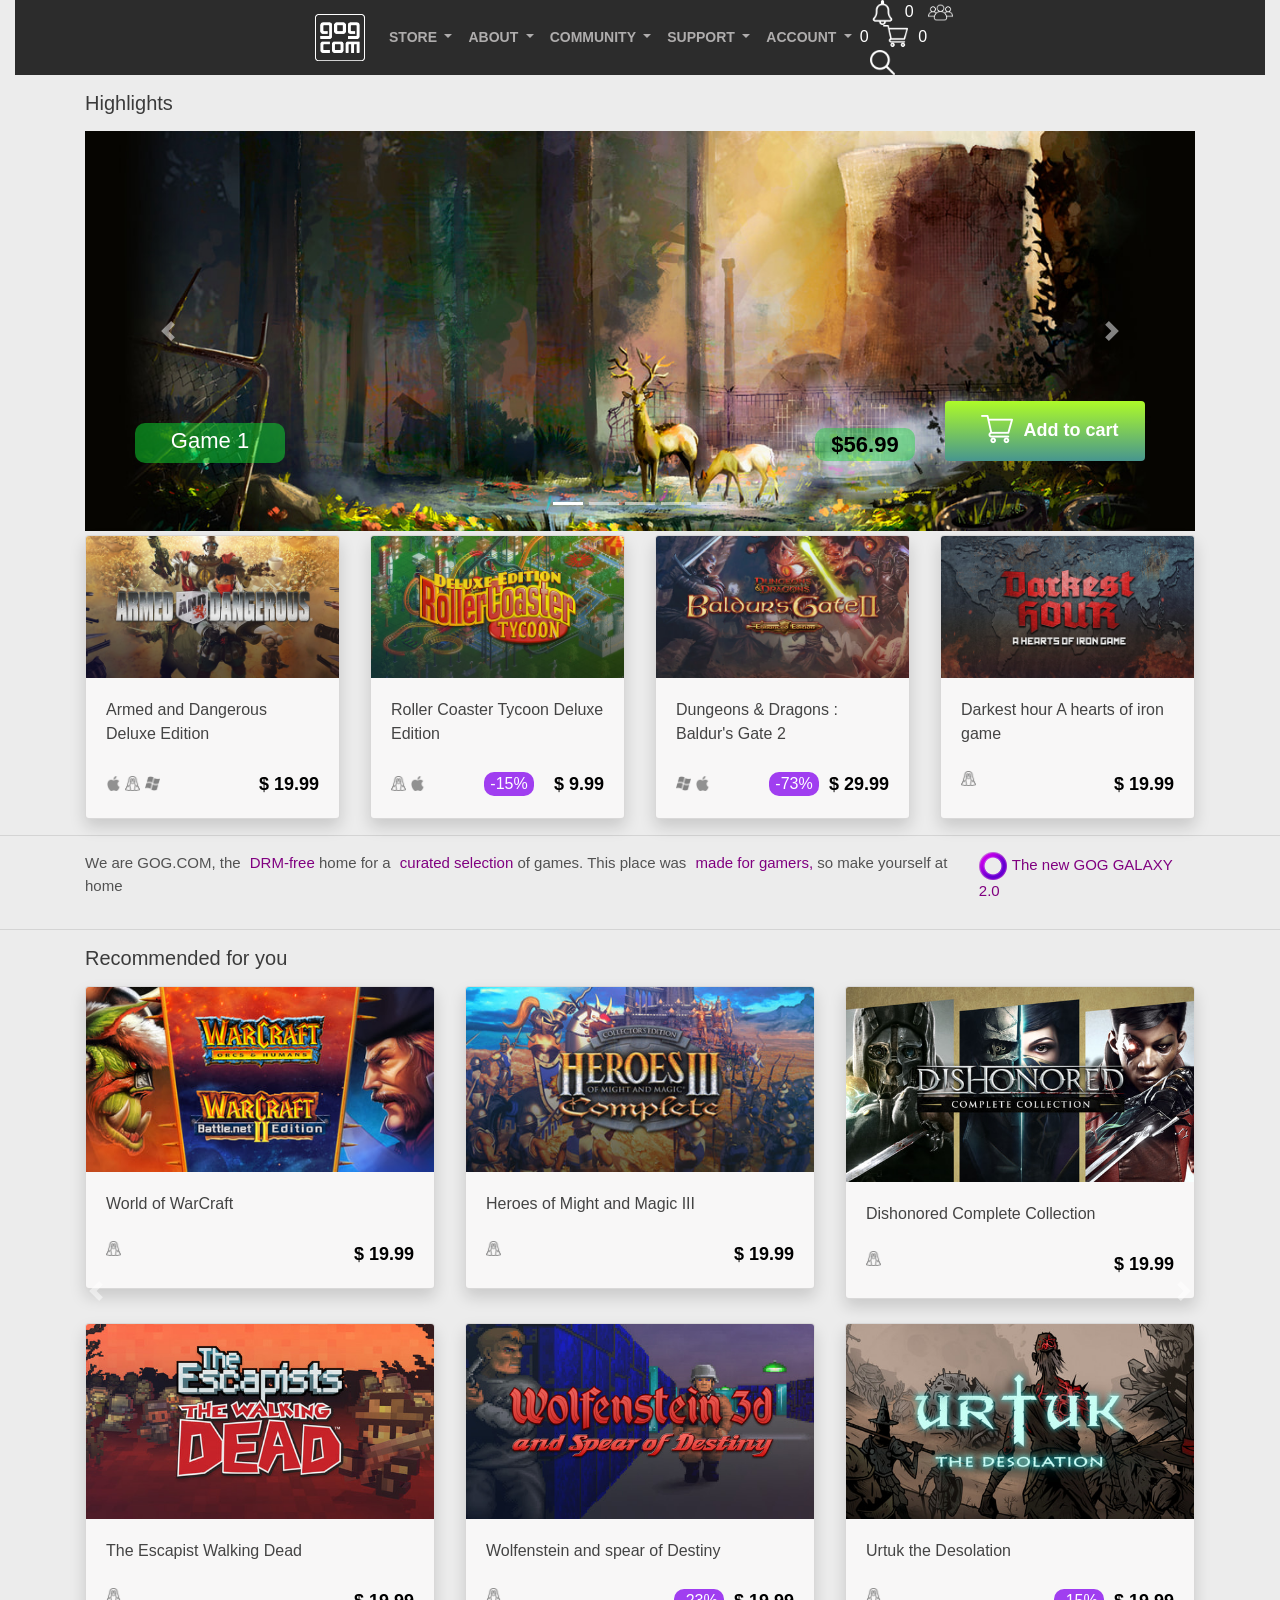
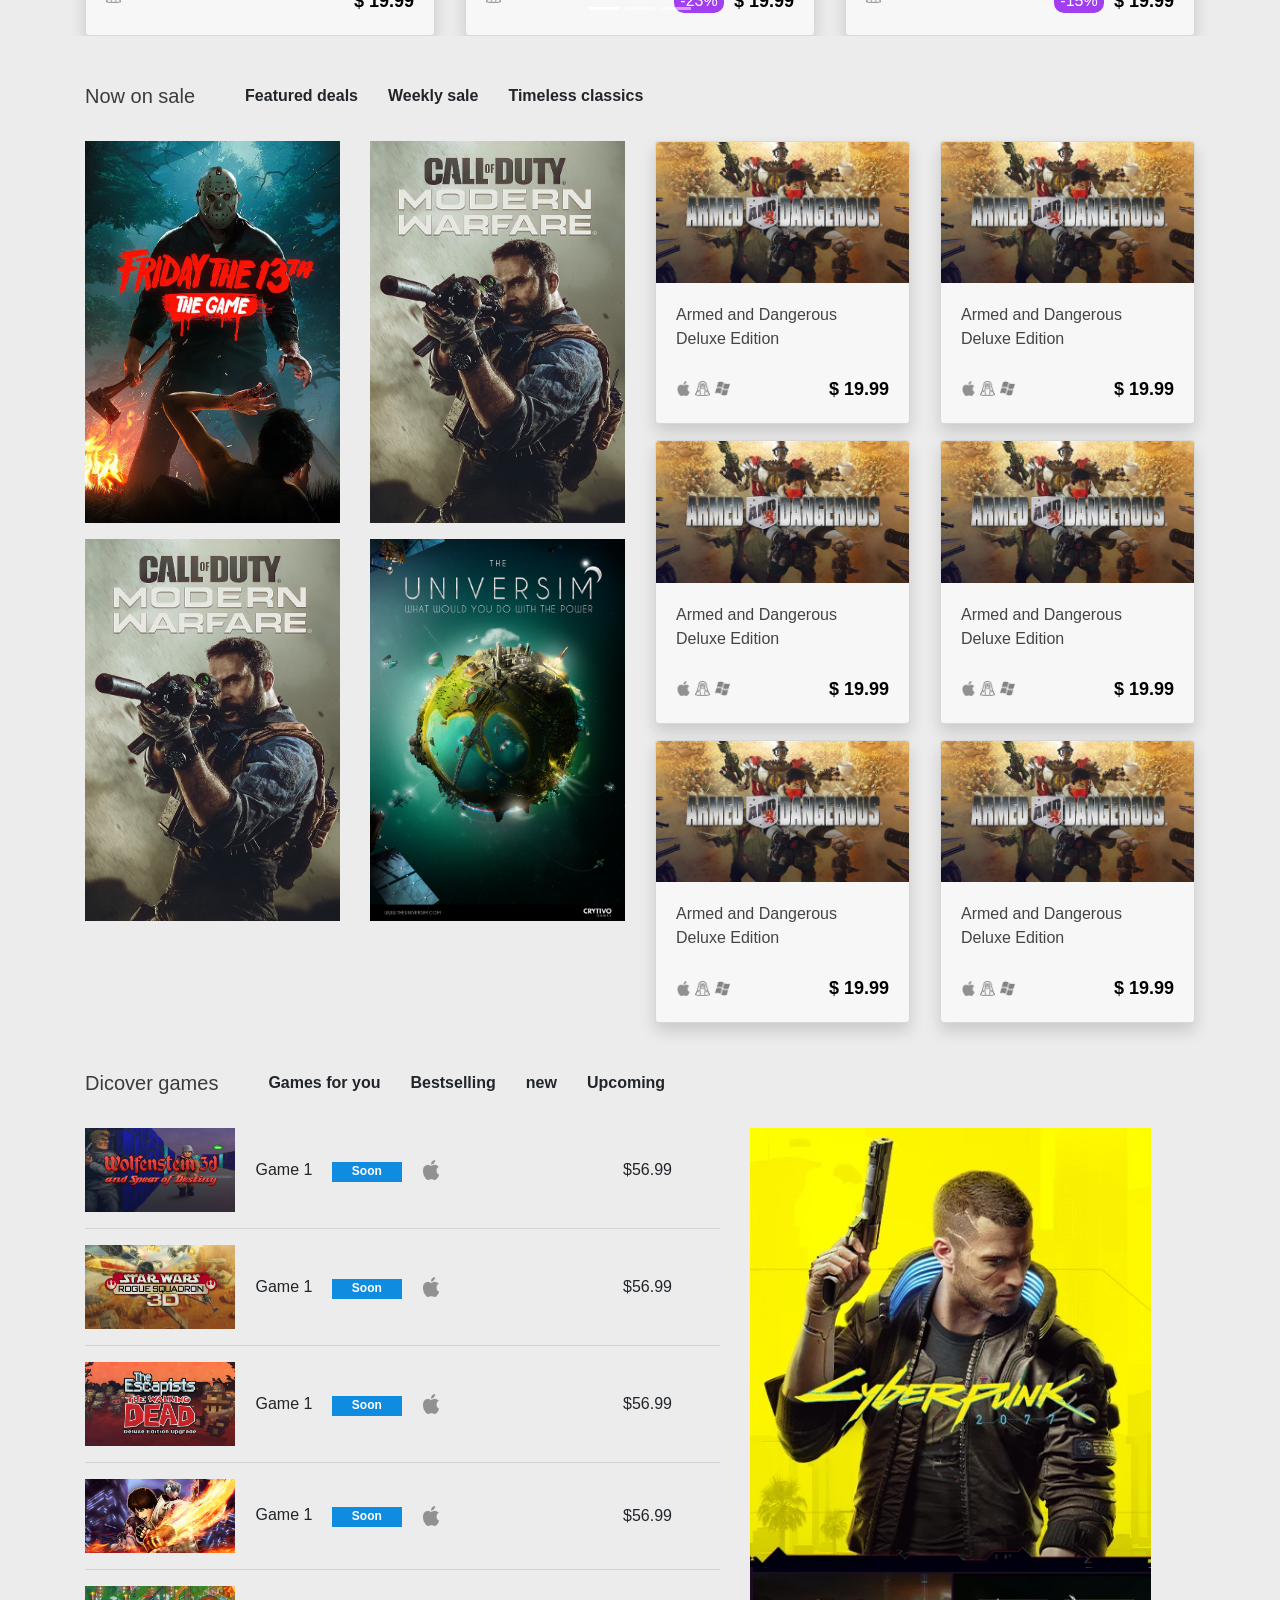
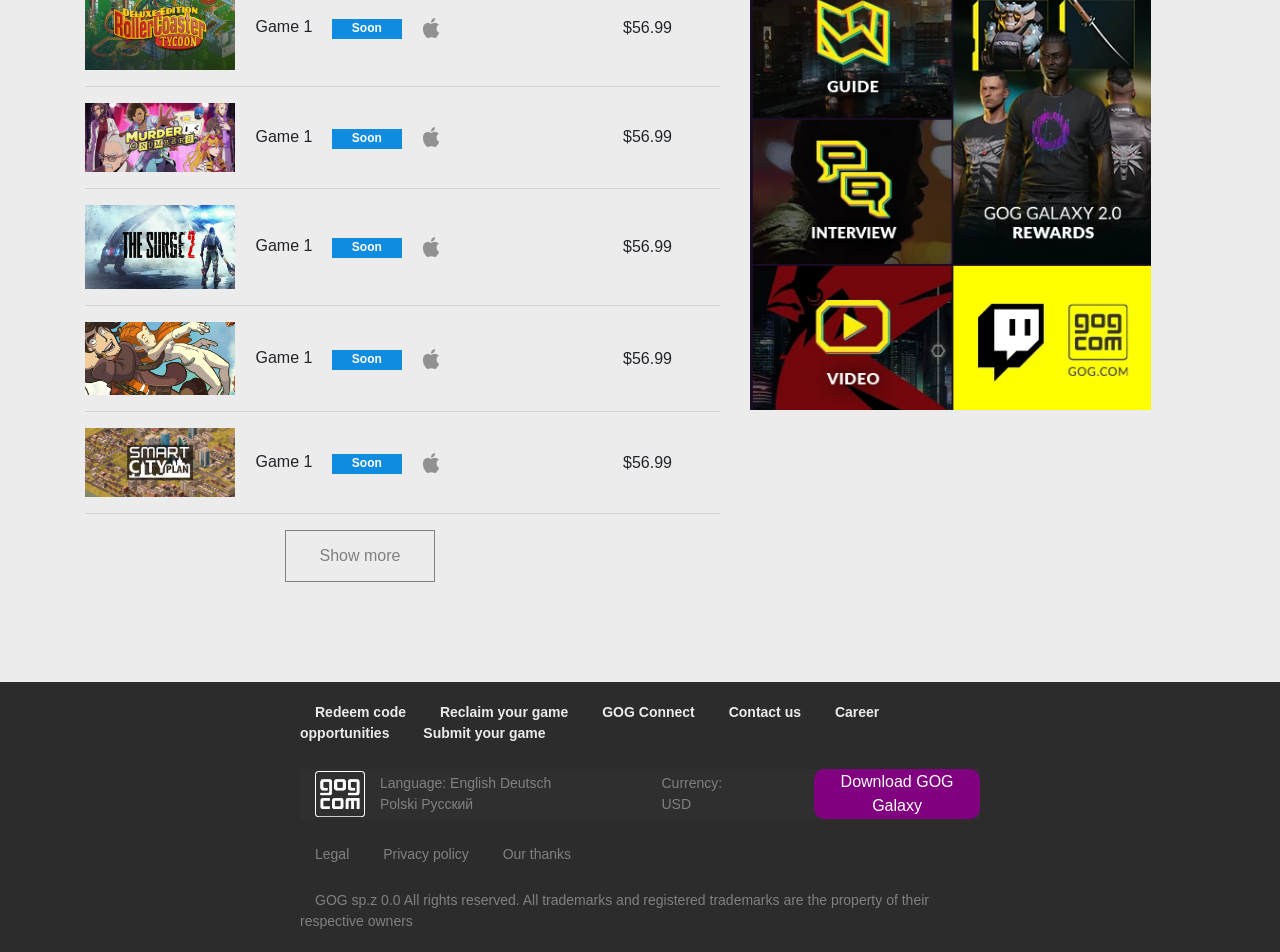
<file: index.html>
<!doctype html>
<html lang="en">
  <head>
    
    <meta charset="utf-8">
    
    <meta name="viewport" content="width=device-width, initial-scale=1, shrink-to-fit=no">
    <link rel="stylesheet" href="https://cdn.jsdelivr.net/npm/bootstrap@4.6.0/dist/css/bootstrap.min.css" integrity="sha384-B0vP5xmATw1+K9KRQjQERJvTumQW0nPEzvF6L/Z6nronJ3oUOFUFpCjEUQouq2+l" crossorigin="anonymous">
    <link rel="stylesheet" href="styles.css">
  </head>
  <body>
      <div class="container-fluid mb-3">
          
    <nav class="navbar navbar-expand-lg">
        <a class="navbar-brand logo" href="#"><img src="./logo.png"></a>
        <button class="navbar-toggler" type="button" data-toggle="collapse" data-target="#navbarSupportedContent" aria-controls="navbarSupportedContent" aria-expanded="false" aria-label="Toggle navigation">
          <span class="navbar-toggler-icon"></span>
        </button>
      
        <div class="collapse navbar-collapse" id="navbarSupportedContent">
          <ul class="navbar-nav mr-auto">
            
            <li class="nav-item dropdown">
              <a class="nav-link dropdown-toggle" href="#" id="navbarDropdown" role="button" data-toggle="dropdown" aria-haspopup="true" aria-expanded="false">
               STORE
              </a>
            </li>
            <li class="nav-item dropdown">
              <a class="nav-link dropdown-toggle" href="#" id="navbarDropdown" role="button" data-toggle="dropdown" aria-haspopup="true" aria-expanded="false">
                ABOUT
              </a>
            </li>
            <li class="nav-item dropdown">
              <a class="nav-link dropdown-toggle" href="#" id="navbarDropdown" role="button" data-toggle="dropdown" aria-haspopup="true" aria-expanded="false">
               COMMUNITY
              </a>
            </li>
            <li class="nav-item dropdown">
              <a class="nav-link dropdown-toggle" href="#" id="navbarDropdown" role="button" data-toggle="dropdown" aria-haspopup="true" aria-expanded="false">
                SUPPORT
              </a>
            </li>
            <li class="nav-item dropdown">
              <a class="nav-link dropdown-toggle" href="#" id="navbarDropdown" role="button" data-toggle="dropdown" aria-haspopup="true" aria-expanded="false">
                ACCOUNT
              </a>
            </li>
          </ul>
          <form class="my-2 my-lg-0">
            <img src="./bell.png"><span>0</span>
            <img src="./group.png"><span>0</span>
            <img src="./shopping-cart.png"><span>0</span>
            <img src="./loupe.png">
          </form>
        </div>
      </nav>
    </div>





<div class="container mb-1 ">
    <h5 class="mb-3">Highlights</h5>
    <div id="carouselExampleIndicators" class="carousel slide " data-ride="carousel">
        <ol class="carousel-indicators ">
          <li data-target="#carouselExampleIndicators" data-slide-to="0" class="active"></li>
          <li data-target="#carouselExampleIndicators" data-slide-to="1"></li>
          <li data-target="#carouselExampleIndicators" data-slide-to="2"></li>
          <li data-target="#carouselExampleIndicators" data-slide-to="3"></li>
          <li data-target="#carouselExampleIndicators" data-slide-to="4"></li>
          
        </ol>
        <div class="carousel-inner ">
          <div class="carousel-item active">
            
            <img src="./img/carousel1.jpg" class="d-block w-100" alt="...">
            <h4 class="title-game">Game 1</h4>
            <span class="slider-price">$56.99</span>
            <button class="btn"><img src="./shopping-cart.png">Add to cart</button>
            
          </div>
          <div class="carousel-item slide-game">
            <img src="./img/carousel2.jpg" class="d-block w-100" alt="...">
            <h4 class="title-game">Game 2</h4>
            <span class="slider-price">$56.99</span>
            <button class="btn"><img src="./shopping-cart.png">Add to cart</button>
          </div>
          <div class="carousel-item slide-game">
            <img src="./img/carousel3.jpg" class="d-block w-100" alt="...">
            <h4 class="title-game">Game 3</h4>
            <span class="slider-price">$56.99</span>
            <button class="btn"><img src="./shopping-cart.png">Add to cart</button>
          </div>
          <div class="carousel-item slide-game">
            <img src="./img/carousel5.jpg" class="d-block w-100" alt="...">
            <h4 class="title-game">Game 4</h4>
            <span class="slider-price">$56.99</span>
            <button class="btn"><img src="./shopping-cart.png">Add to cart</button>
          </div>
          <div class="carousel-item slide-game">
            <img src="./img/carousel6.jpg" class="d-block w-100" alt="...">
            <h4 class="title-game">Game 5</h4>
            <span class="slider-price">$56.99</span>
            <button class="btn"><img src="./shopping-cart.png">Add to cart</button>
          </div>
        </div>
        <a class="carousel-control-prev" href="#carouselExampleIndicators" role="button" data-slide="prev">
          <span class="carousel-control-prev-icon" aria-hidden="true"></span>
          <span class="sr-only">Previous</span>
        </a>
        <a class="carousel-control-next" href="#carouselExampleIndicators" role="button" data-slide="next">
          <span class="carousel-control-next-icon" aria-hidden="true"></span>
          <span class="sr-only">Next</span>
        </a>
      </div>
</div>  




<div class="container">
    <div class="row">
        
      <div class="col-lg-3 col-md-6">
        <div class="card shadow">
            <img src="./img/tile (10).jpg" class="card-img-top" alt="...">
            
            <div class="card-body">
              <p class="card-text">Armed and Dangerous Deluxe Edition</p>
              <div class="offer">
                <div>
                <img src="./mac-os-logo.png">
                <img src="./linux.png">
                <img src="./windows-logo.png">
            </div>
              <span class="price-tag01">$ 19.99</span>
            </div>
            </div>
          </div>
      </div>
  
      <div class="col-lg-3 col-md-6">
        <div class="card shadow">
            <img src="./img/tile (2).jpg" class="card-img-top img-fluid">
            <div class="card-body ">
                
              <p class="card-text">Roller Coaster Tycoon Deluxe Edition</p>
              <div class="offer">
                  <div>
                <img src="./linux.png">
                <img src="./mac-os-logo.png">
            </div>
              <span class="price-tag01">$ 9.99</span>
              <span class="discount">-15%</span>
            </div>
            </div>
          </div>
      </div>
  
      <div class="col-lg-3 col-md-6">
        <div class="card shadow">
            <img src="./img/tile (9).jpg" class="card-img-top" alt="...">
            <div class="card-body">
              <p class="card-text">Dungeons & Dragons : Baldur's Gate 2</p>
              <div class="offer">
                  <div>
                  <img src="./windows-logo.png" alt="">
                  <img src="./mac-os-logo.png">
                </div>
              <span class="price-tag01">$ 29.99</span>
              <span class="discount">-73%</span>
            </div>
            </div>
          </div>
      </div>
  
      <div class="col-lg-3 col-md-6">
        <div class="card shadow">
            <img src="./img/tile (15).jpg" class="card-img-top" alt="...">
            <div class="card-body">
              <p class="card-text">Darkest hour A hearts of iron game </p>
              <div class="offer">
            <img src="./linux.png">
              <span class="price-tag01">$ 19.99</span>
            </div>
            
            </div>
          </div>
      </div>
  
    </div>
  </div>

  <hr>
  <div class="container">
  <div class="divide">
  <p>We are GOG.COM, the <span class="purple">DRM-free</span> home for a <span class="purple">curated selection</span> of games. This place was <span class="purple">made for gamers,</span> so make yourself at home</p>
  <div><img src="./galaxy gog.png"><span class="purple">The new GOG GALAXY 2.0</span></div>
</div>
</div>
  <hr>

    



  <div id="carouselExampleIndicators" class="carousel slide" data-ride="carousel">
    <ol class="carousel-indicators">
      <li data-target="#carouselExampleIndicators" data-slide-to="0" class="active"></li>
      <li data-target="#carouselExampleIndicators" data-slide-to="1"></li>
      <li data-target="#carouselExampleIndicators" data-slide-to="2"></li>
    </ol>
    <div class="carousel-inner">
      <div class="carousel-item active">
        <div class="container">
            <h5 class="mb-3">Recommended for you</h5>
          <div class="row mb-4">
      
            <div class="col-lg-4 col-md-12">
              <div class="card shadow">
                  <img src="./img/tile (35).jpg" class="img-fluid card-img-top" alt="...">
                  <div class="card-body">
                    <p class="card-text">World of WarCraft </p>
                    <div class="offer">
                  <img src="./linux.png">
                    <span class="price-tag01">$ 19.99</span>
                  </div>
                  
                  </div>
                </div>
            </div>
        
      
      
            <div class="col-lg-4 col-md-6">
                  <div class="card shadow">
                  <img src="./img/tile (28).jpg" class="img-fluid card-img-top" alt="...">
                  <div class="card-body">
                    <p class="card-text">Heroes of Might and Magic III </p>
                    <div class="offer">
                  <img src="./linux.png">
                    <span class="price-tag01">$ 19.99</span>
                  </div>
                  
                  </div>
                </div>
            </div>
      
      
        
            <div class="col-lg-4 col-md-6">
              <div class="card shadow">
                  <img src="./img/tile (20).jpg" class="img-fluid card-img-top" alt="...">
                  <div class="card-body">
                    <p class="card-text">Dishonored Complete Collection </p>
                    <div class="offer">
                  <img src="./linux.png">
                    <span class="price-tag01">$ 19.99</span>
                  </div>
                  
                  </div>
                </div>
      
            </div>
          </div>
        </div>
      
        <div class="container">
          <div class="row">
      
      
            <div class="col-lg-4 col-md-12">
              <div class="card shadow">
                  <img src="./img/tile (21).jpg" class="img-fluid card-img-top" alt="...">
                  <div class="card-body">
                    <p class="card-text">The Escapist Walking Dead </p>
                    <div class="offer">
                  <img src="./linux.png">
                    <span class="price-tag01">$ 19.99</span>
                  </div>
                  
                  </div>
                </div>
            </div>
        
      
      
            <div class="col-lg-4 col-md-6">
                  <div class="card shadow">
                  <img src="./img/tile (30).jpg" class="img-fluid card-img-top" alt="...">
                  <div class="card-body">
                    <p class="card-text">Wolfenstein and spear of Destiny </p>
                    <div class="offer">
                  <img src="./linux.png">
                    <span class="price-tag01">$ 19.99</span>
                    <span class="discount">-23%</span>
                  </div>
                  
                  </div>
                </div>
            </div>
      
      
        
            <div class="col-lg-4 col-md-6">
              <div class="card shadow">
                  <img src="./img/tile (25).jpg" class="img-fluid card-img-top" alt="...">
                  <div class="card-body">
                    <p class="card-text">Urtuk the Desolation </p>
                    <div class="offer">
                  <img src="./linux.png">
                    <span class="price-tag01">$ 19.99</span>
                    <span class="discount">-15%</span>
                  </div>
                  
                  </div>
                </div>
      
            </div>
          </div>
        </div>
      </div>
      <div class="carousel-item">
        <div class="container">
            <h5 class="mb-3">Recommended for you</h5>
          <div class="row mb-4">
      
            <div class="col-lg-4 col-md-12">
              <div class="card shadow">
                  <img src="./img/tile (19).jpg" class="img-fluid card-img-top" alt="...">
                  <div class="card-body">
                    <p class="card-text">World of WarCraft </p>
                    <div class="offer">
                  <img src="./linux.png">
                    <span class="price-tag01">$ 19.99</span>
                    
                  </div>
                  
                  </div>
                </div>
            </div>
        
      
      
            <div class="col-lg-4 col-md-6">
                  <div class="card shadow">
                  <img src="./img/tile (17).jpg" class="img-fluid card-img-top" alt="...">
                  <div class="card-body">
                    <p class="card-text">Heroes of Might and Magic III </p>
                    <div class="offer">
                  <img src="./linux.png">
                    <span class="price-tag01">$ 19.99</span>
                  </div>
                  
                  </div>
                </div>
            </div>
      
      
        
            <div class="col-lg-4 col-md-6">
              <div class="card shadow">
                  <img src="./img/tile (16).jpg" class="img-fluid card-img-top" alt="...">
                  <div class="card-body">
                    <p class="card-text">Dishonored Complete Collection </p>
                    <div class="offer">
                  <img src="./linux.png">
                    <span class="price-tag01">$ 19.99</span>
                  </div>
                  
                  </div>
                </div>
      
            </div>
          </div>
        </div>
      
        <div class="container">
          <div class="row">
      
      
            <div class="col-lg-4 col-md-12">
              <div class="card shadow">
                  <img src="./img/tile (15).jpg" class="img-fluid card-img-top" alt="...">
                  <div class="card-body">
                    <p class="card-text">The Escapist Walking Dead </p>
                    <div class="offer">
                  <img src="./linux.png">
                    <span class="price-tag01">$ 19.99</span>
                  </div>
                  
                  </div>
                </div>
            </div>
        
      
      
            <div class="col-lg-4 col-md-6">
                  <div class="card shadow">
                  <img src="./img/tile (13).jpg" class="img-fluid card-img-top" alt="...">
                  <div class="card-body">
                    <p class="card-text">Wolfenstein and spear of Destiny </p>
                    <div class="offer">
                  <img src="./linux.png">
                    <span class="price-tag01">$ 19.99</span>
                    <span class="discount">-15%</span>
                  </div>
                  
                  </div>
                </div>
            </div>
      
            <div class="col-lg-4 col-md-6">
              <div class="card shadow">
                  <img src="./img/tile (12).jpg" class="img-fluid card-img-top" alt="...">
                  <div class="card-body">
                    <p class="card-text">Urtuk the Desolation </p>
                    <div class="offer">
                  <img src="./linux.png">
                    <span class="price-tag01">$ 19.99</span>
                    
                  </div>
                  
                  </div>
                </div>
      
            </div>
          </div>
        </div>
      </div>
      <div class="carousel-item">
        <div class="container">
            <h5 class="mb-3">Recommended for you</h5>
          <div class="row mb-4">
      
            <div class="col-lg-4 col-md-12">
              <div class="card shadow">
                  <img src="./img/tile (11).jpg" class="img-fluid card-img-top" alt="...">
                  <div class="card-body">
                    <p class="card-text">World of WarCraft </p>
                    <div class="offer">
                  <img src="./linux.png">
                    <span class="price-tag01">$ 19.99</span>
                  </div>
                  
                  </div>
                </div>
            </div>
        
      
      
            <div class="col-lg-4 col-md-6">
                  <div class="card shadow">
                  <img src="./img/tile (10).jpg" class="img-fluid card-img-top" alt="...">
                  <div class="card-body">
                    <p class="card-text">Heroes of Might and Magic III </p>
                    <div class="offer">
                  <img src="./linux.png">
                    <span class="price-tag01">$ 19.99</span>
                    <span class="discount">-15%</span>
                  </div>
                  
                  </div>
                </div>
            </div>
      
      
        
            <div class="col-lg-4 col-md-6">
              <div class="card shadow">
                  <img src="./img/tile (9).jpg" class="img-fluid card-img-top" alt="...">
                  <div class="card-body">
                    <p class="card-text">Dishonored Complete Collection </p>
                    <div class="offer">
                  <img src="./linux.png">
                    <span class="price-tag01">$ 19.99</span>
                  </div>
                  
                  </div>
                </div>
      
            </div>
          </div>
        </div>
      
        <div class="container">
          <div class="row">
      
      
            <div class="col-lg-4 col-md-12">
              <div class="card shadow">
                  <img src="./img/tile (8).jpg" class="img-fluid card-img-top" alt="...">
                  <div class="card-body">
                    <p class="card-text">The Escapist Walking Dead </p>
                    <div class="offer">
                  <img src="./linux.png">
                    <span class="price-tag01">$ 19.99</span>
                  </div>
                  
                  </div>
                </div>
            </div>
        
      
      
            <div class="col-lg-4 col-md-6">
                  <div class="card shadow">
                  <img src="./img/tile (7).jpg" class="img-fluid card-img-top" alt="...">
                  <div class="card-body">
                    <p class="card-text">Wolfenstein and spear of Destiny </p>
                    <div class="offer">
                  <img src="./linux.png">
                    <span class="price-tag01">$ 19.99</span>
                    <span class="discount">-15%</span>
                  </div>
                  
                  </div>
                </div>
            </div>
      
            <div class="col-lg-4 col-md-6">
              <div class="card shadow">
                  <img src="./img/tile (6).jpg" class="img-fluid card-img-top" alt="...">
                  <div class="card-body">
                    <p class="card-text">Urtuk the Desolation </p>
                    <div class="offer">
                  <img src="./linux.png">
                    <span class="price-tag01">$ 19.99</span>
                    <span class="discount">-25%</span>
                  </div>
                  
                  </div>
                </div>
      
            </div>
          </div>
        </div>
      </div>
    </div>
    <a class="carousel-control-prev" href="#carouselExampleIndicators" role="button" data-slide="prev">
      <span class="carousel-control-prev-icon" aria-hidden="true"></span>
      <span class="sr-only">Previous</span>
    </a>
    <a class="carousel-control-next" href="#carouselExampleIndicators" role="button" data-slide="next">
      <span class="carousel-control-next-icon" aria-hidden="true"></span>
      <span class="sr-only">Next</span>
    </a>
  </div>








  <div class="container my-5">
      <div class="sale-section">
        <h5>Now on sale</h5>
        <span>Featured deals</span>
        <span>Weekly sale</span>
        <span>Timeless classics</span>



      </div>
	<div class="row mb-3">
		<div class="col-md-6">
			<div class="row">

				<div class="col-md-6 big-deal mb-3">
                    <img src="./img/myimages1.jpg" class="friday">
				</div>

				<div class="col-md-6 big-deal">
                    <img src="./img/myimages2.jpg" class="cod">
				</div>
				<div class="col-md-6 big-deal">
                    <img src="./img/myimages2.jpg" class="friday">
				</div>

				<div class="col-md-6 big-deal">
                    <img src="./img/myimages3.png" class="cod">
				</div>

			</div>
		</div>
		<div class="col-md-6">
			<div class="row">
				<div class="col-md-6">

                    <div class="card shadow">
                        <img src="./img/tile (10).jpg" class="card-img-top" alt="...">
                        
                        <div class="card-body">
                          <p class="card-text">Armed and Dangerous Deluxe Edition</p>
                          <div class="offer">
                            <div>
                            <img src="./mac-os-logo.png">
                            <img src="./linux.png">
                            <img src="./windows-logo.png">
                        </div>
                          <span class="price-tag01">$ 19.99</span>
                        </div>
                        </div>
                      </div>
                   
				</div>

				<div class="col-md-6 mb-3">
                    
                    <div class="card shadow">
                        <img src="./img/tile (10).jpg" class="card-img-top" alt="...">
                        
                        <div class="card-body">
                          <p class="card-text">Armed and Dangerous Deluxe Edition</p>
                          <div class="offer">
                            <div>
                            <img src="./mac-os-logo.png">
                            <img src="./linux.png">
                            <img src="./windows-logo.png">
                        </div>
                          <span class="price-tag01">$ 19.99</span>
                        </div>
                        </div>
                      </div>
                    
				</div>
				<div class="col-md-6 mb-3">
                    
                    <div class="card shadow">
                        <img src="./img/tile (10).jpg" class="card-img-top" alt="...">
                        
                        <div class="card-body">
                          <p class="card-text">Armed and Dangerous Deluxe Edition</p>
                          <div class="offer">
                            <div>
                            <img src="./mac-os-logo.png">
                            <img src="./linux.png">
                            <img src="./windows-logo.png">
                        </div>
                          <span class="price-tag01">$ 19.99</span>
                        </div>
                        </div>
                      </div>
                    
				</div>
				<div class="col md-6">
                    
                    <div class="card shadow">
                        <img src="./img/tile (10).jpg" class="card-img-top" alt="...">
                        
                        <div class="card-body">
                          <p class="card-text">Armed and Dangerous Deluxe Edition</p>
                          <div class="offer">
                            <div>
                            <img src="./mac-os-logo.png">
                            <img src="./linux.png">
                            <img src="./windows-logo.png">
                        </div>
                          <span class="price-tag01">$ 19.99</span>
                        </div>
                        </div>
                      </div>
                    
				</div>
				<div class="col-md-6">
                    
                    <div class="card shadow">
                        <img src="./img/tile (10).jpg" class="card-img-top" alt="...">
                        
                        <div class="card-body">
                          <p class="card-text">Armed and Dangerous Deluxe Edition</p>
                          <div class="offer">
                            <div>
                            <img src="./mac-os-logo.png">
                            <img src="./linux.png">
                            <img src="./windows-logo.png">
                        </div>
                          <span class="price-tag01">$ 19.99</span>
                        </div>
                        </div>
                      </div>
                    
				</div>
				<div class="col-md-6">
                    
                    <div class="card shadow">
                        <img src="./img/tile (10).jpg" class="card-img-top" alt="...">
                        
                        <div class="card-body">
                          <p class="card-text">Armed and Dangerous Deluxe Edition</p>
                          <div class="offer">
                            <div>
                            <img src="./mac-os-logo.png">
                            <img src="./linux.png">
                            <img src="./windows-logo.png">
                        </div>
                          <span class="price-tag01">$ 19.99</span>
                        </div>
                        </div>
                      </div>
                    
				</div>
			</div>

			
		</div>
	</div>
</div>







<div class="container">
    <div class="sale-section">
        <h5>Dicover games</h5>
        <span>Games for you</span>
        <span>Bestselling</span>
        <span>new</span>
        <span>Upcoming</span>
      </div>
    <div class="row">
        <div class="col-md-7">
        <div class="table-of-games">
            <div>
                <img src="./img/tile (30).jpg">
                <span class="pl-3">Game 1</span>
                <span class="badge">Soon</span>
                <span><img src="./mac-os-logo.png" alt=""></span>
            </div>
            <div class="price pr-5">
                <span>$56.99</span>
            </div>
        </div>
        <hr>
        <div class="table-of-games">
            <div>
                <img src="./img/tile (16).jpg">
                <span class="pl-3">Game 1</span>
                <span class="badge">Soon</span>
                <span><img src="./mac-os-logo.png" alt=""></span>
            </div>
            <div class="price pr-5">
                <span>$56.99</span>
            </div>
        </div>
        <hr>
        <div class="table-of-games">
            <div>
                <img src="./img/tile (18).jpg">
                <span class="pl-3">Game 1</span>
                <span class="badge">Soon</span>
                <span><img src="./mac-os-logo.png" alt=""></span>
            </div>
            <div class="price pr-5">
                <span>$56.99</span>
            </div>
        </div>
        <hr>
        <div class="table-of-games">
            <div>
                <img src="./img/tile (7).jpg">
                <span class="pl-3">Game 1</span>
                <span class="badge">Soon</span>
                <span><img src="./mac-os-logo.png" alt=""></span>
            </div>
            <div class="price pr-5">
                <span>$56.99</span>
            </div>
        </div>
        <hr>
        <div class="table-of-games">
            <div>
                <img src="./img/tile (2).jpg">
                <span class="pl-3">Game 1</span>
                <span class="badge">Soon</span>
                <span><img src="./mac-os-logo.png" alt=""></span>
            </div>
            <div class="price pr-5">
                <span>$56.99</span>
            </div>
        </div>
        <hr>
        <div class="table-of-games">
            <div>
                <img src="./img/tile (32).jpg">
                <span class="pl-3">Game 1</span>
                <span class="badge">Soon</span>
                <span><img src="./mac-os-logo.png" alt=""></span>
            </div>
            <div class="price pr-5">
                <span>$56.99</span>
            </div>
        </div>
        <hr>
        <div class="table-of-games">
            <div>
                <img src="./img/tile (23).jpg">
                <span class="pl-3">Game 1</span>
                <span class="badge">Soon</span>
                <span><img src="./mac-os-logo.png" alt=""></span>
            </div>
            <div class="price pr-5">
                <span>$56.99</span>
            </div>
        </div>
        <hr>
        <div class="table-of-games">
            <div>
                <img src="./img/tile (14).jpg">
                <span class="pl-3">Game 1</span>
                <span class="badge">Soon</span>
                <span><img src="./mac-os-logo.png" alt=""></span>
            </div>
            <div class="price pr-5">
                <span>$56.99</span>
            </div>
        </div>
        <hr>
        <div class="table-of-games">
            <div>
                <img src="./img/tile (4).jpg">
                <span class="pl-3">Game 1</span>
                <span class="badge">Soon</span>
                <span><img src="./mac-os-logo.png" alt=""></span>
            </div>
            <div class="price pr-5">
                <span>$56.99</span>
            </div>
        </div>
        <hr>
        <button class="showMore">Show more</button>
        </div>
        <div class="col-md-5 from-gog">
            <img src="./img/cyberpunk.webp">
            <img src="./img/rewards.png">
        </div>
    </div>







</div>

<div class="container-fluid footer">
    <div class="row">

        <div class="col-md-12">
            <div class="line1">
            <span>Redeem code</span>
            <span>Reclaim your game</span>
            <span>GOG Connect</span>
            <span>Contact us</span>
            <span>Career opportunities</span>
            <span>Submit your game</span>
            </div>
            
            <div class="line2">
                <div><img src="./logo.png"></div>
                <span>Language: English Deutsch Polski Русский</span>
                <span class="currency">Currency: USD</span>
                <button class="gogbtn">Download GOG Galaxy</button>
            </div>

            <div class="line3">
                <span>Legal</span>
                <span>Privacy policy</span>
                <span>Our thanks</span>
            </div>

            <span class="last-element">GOG sp.z 0.0 All rights reserved. All trademarks and registered trademarks are the property of their respective owners </span>
        </div>

    </div>

</div>



































































    <script src="https://code.jquery.com/jquery-3.5.1.slim.min.js" integrity="sha384-DfXdz2htPH0lsSSs5nCTpuj/zy4C+OGpamoFVy38MVBnE+IbbVYUew+OrCXaRkfj" crossorigin="anonymous"></script>
    <script src="https://cdn.jsdelivr.net/npm/bootstrap@4.6.0/dist/js/bootstrap.bundle.min.js" integrity="sha384-Piv4xVNRyMGpqkS2by6br4gNJ7DXjqk09RmUpJ8jgGtD7zP9yug3goQfGII0yAns" crossorigin="anonymous"></script>

  </body>
</html>
</file>
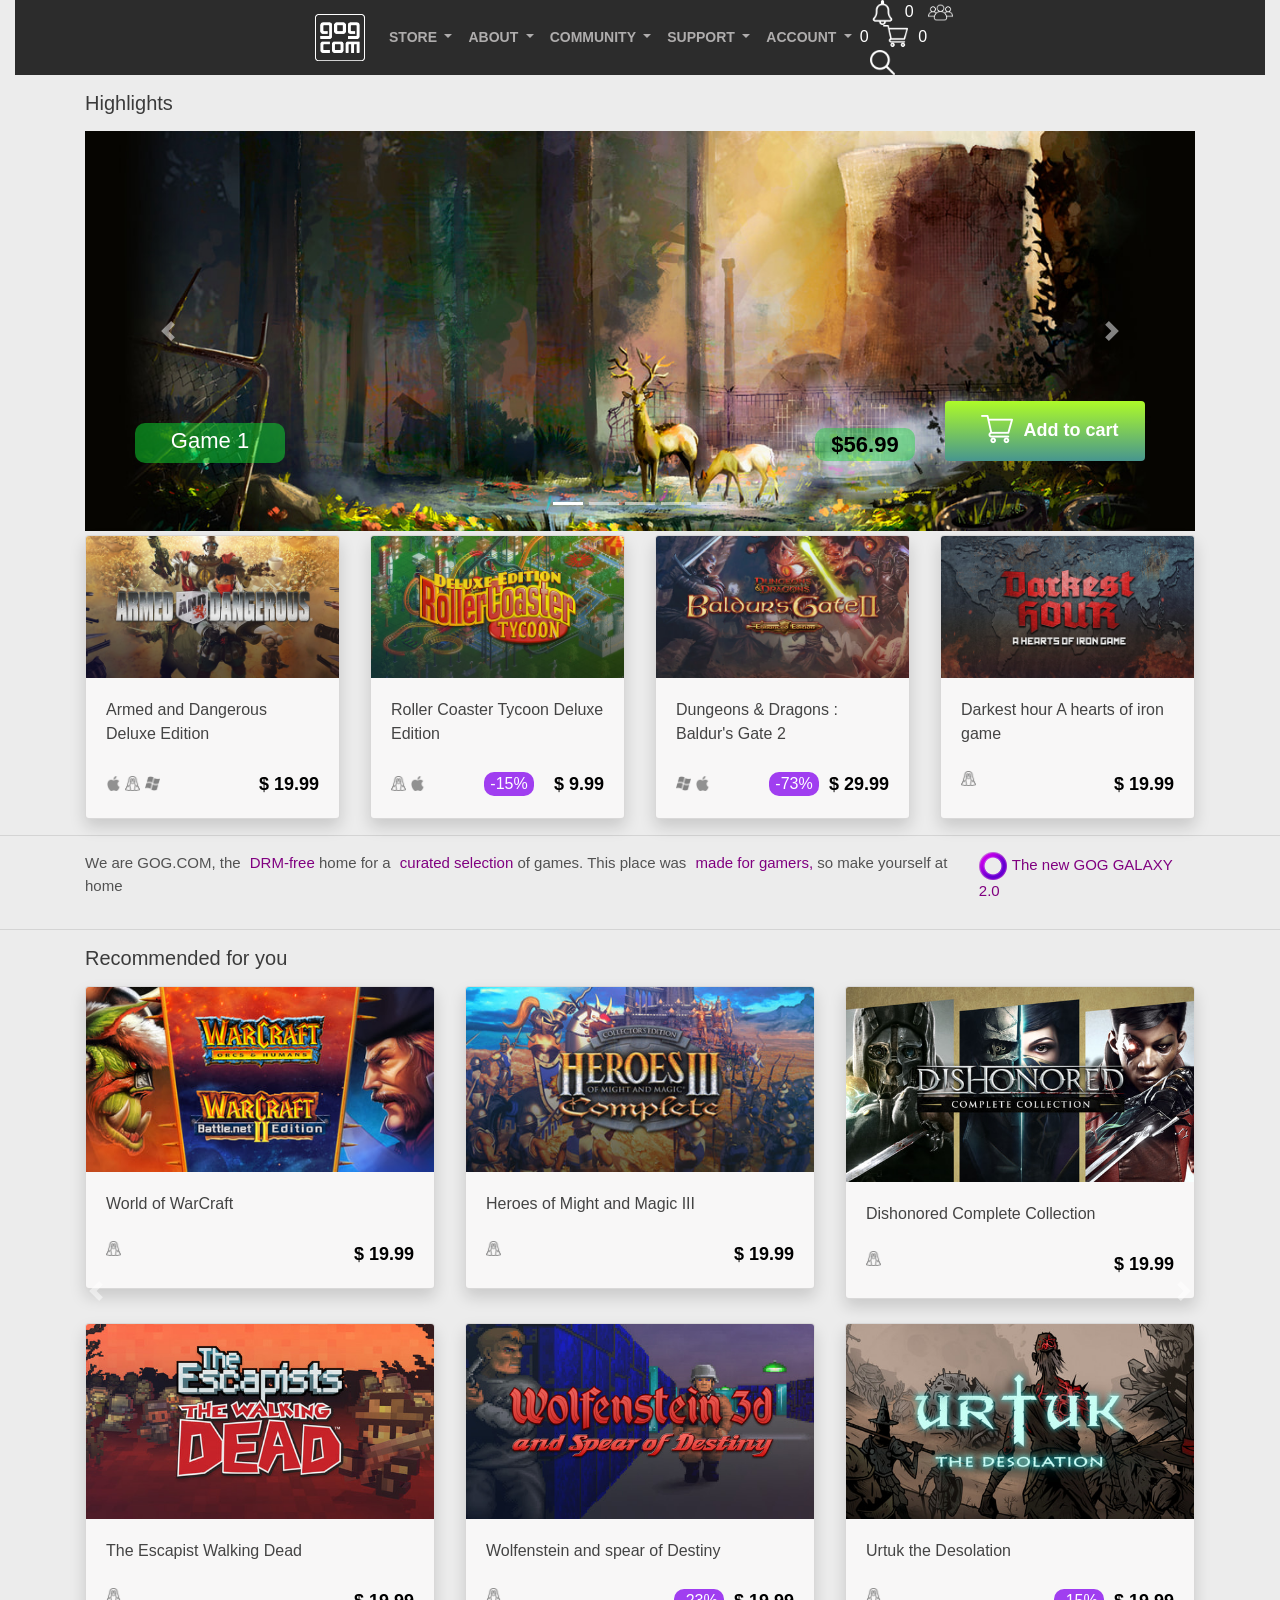
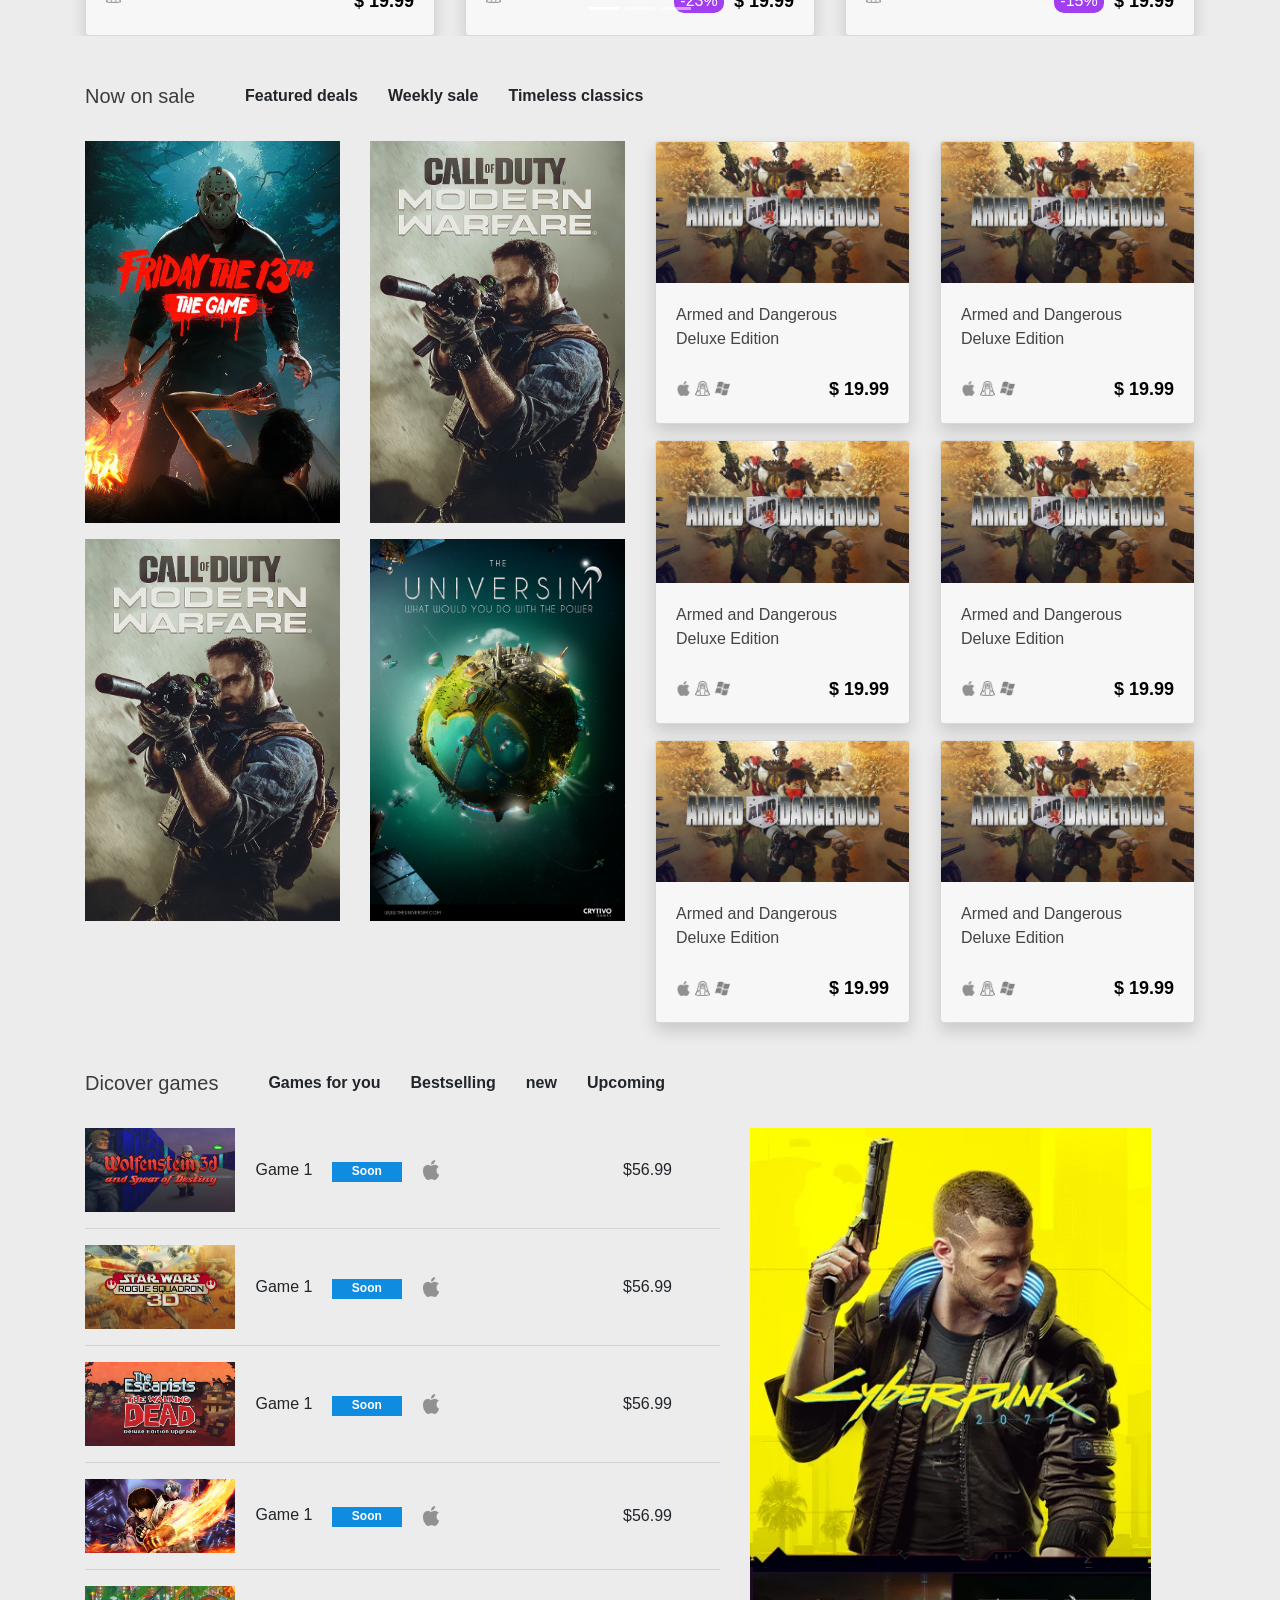
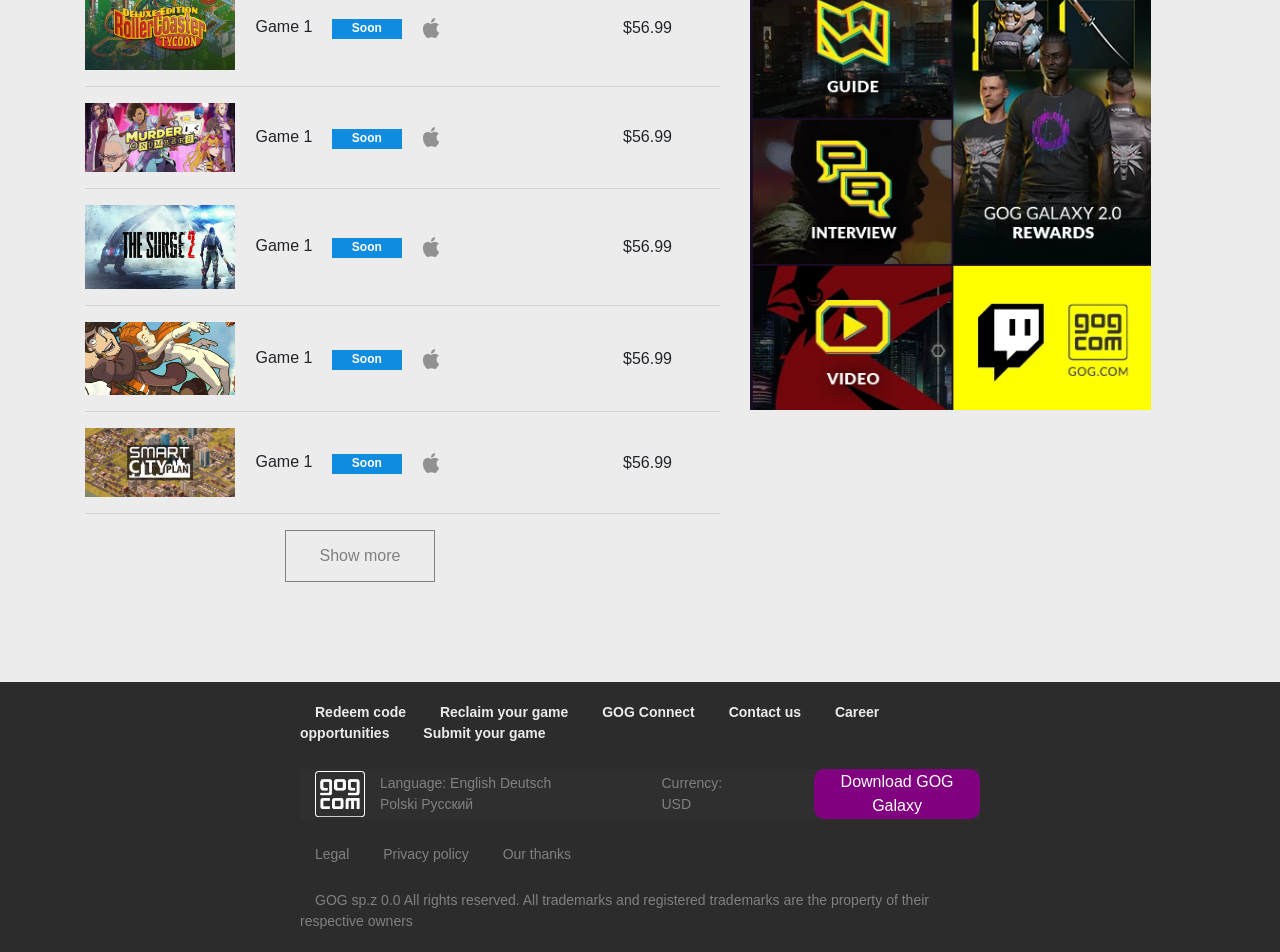
<file: gog clone/index.html>
<!doctype html>
<html lang="en">
  <head>
    
    <meta charset="utf-8">
    
    <meta name="viewport" content="width=device-width, initial-scale=1, shrink-to-fit=no">
    <link rel="stylesheet" href="https://cdn.jsdelivr.net/npm/bootstrap@4.6.0/dist/css/bootstrap.min.css" integrity="sha384-B0vP5xmATw1+K9KRQjQERJvTumQW0nPEzvF6L/Z6nronJ3oUOFUFpCjEUQouq2+l" crossorigin="anonymous">
    <link rel="stylesheet" href="styles.css">
    <title>Hello, world!</title>
  </head>
  <body>
      <div class="container-fluid mb-3">
          
    <nav class="navbar navbar-expand-lg">
        <a class="navbar-brand logo" href="#"><img src="/logo.png"></a>
        <button class="navbar-toggler" type="button" data-toggle="collapse" data-target="#navbarSupportedContent" aria-controls="navbarSupportedContent" aria-expanded="false" aria-label="Toggle navigation">
          <span class="navbar-toggler-icon"></span>
        </button>
      
        <div class="collapse navbar-collapse" id="navbarSupportedContent">
          <ul class="navbar-nav mr-auto">
            
            <li class="nav-item dropdown">
              <a class="nav-link dropdown-toggle" href="#" id="navbarDropdown" role="button" data-toggle="dropdown" aria-haspopup="true" aria-expanded="false">
               STORE
              </a>
            </li>
            <li class="nav-item dropdown">
              <a class="nav-link dropdown-toggle" href="#" id="navbarDropdown" role="button" data-toggle="dropdown" aria-haspopup="true" aria-expanded="false">
                ABOUT
              </a>
            </li>
            <li class="nav-item dropdown">
              <a class="nav-link dropdown-toggle" href="#" id="navbarDropdown" role="button" data-toggle="dropdown" aria-haspopup="true" aria-expanded="false">
               COMMUNITY
              </a>
            </li>
            <li class="nav-item dropdown">
              <a class="nav-link dropdown-toggle" href="#" id="navbarDropdown" role="button" data-toggle="dropdown" aria-haspopup="true" aria-expanded="false">
                SUPPORT
              </a>
            </li>
            <li class="nav-item dropdown">
              <a class="nav-link dropdown-toggle" href="#" id="navbarDropdown" role="button" data-toggle="dropdown" aria-haspopup="true" aria-expanded="false">
                ACCOUNT
              </a>
            </li>
          </ul>
          <form class="my-2 my-lg-0">
            <img src="/bell.png"><span>0</span>
            <img src="/group.png"><span>0</span>
            <img src="/shopping-cart.png"><span>0</span>
            <img src="/loupe.png">
          </form>
        </div>
      </nav>
    </div>





<div class="container mb-1 ">
    <h5 class="mb-3">Highlights</h5>
    <div id="carouselExampleIndicators" class="carousel slide " data-ride="carousel">
        <ol class="carousel-indicators ">
          <li data-target="#carouselExampleIndicators" data-slide-to="0" class="active"></li>
          <li data-target="#carouselExampleIndicators" data-slide-to="1"></li>
          <li data-target="#carouselExampleIndicators" data-slide-to="2"></li>
          <li data-target="#carouselExampleIndicators" data-slide-to="3"></li>
          <li data-target="#carouselExampleIndicators" data-slide-to="4"></li>
          
        </ol>
        <div class="carousel-inner ">
          <div class="carousel-item active">
            
            <img src="/img/carousel1.jpg" class="d-block w-100" alt="...">
            <h4 class="title-game">Game 1</h4>
            <span class="slider-price">$56.99</span>
            <button class="btn"><img src="/shopping-cart.png">Add to cart</button>
            
          </div>
          <div class="carousel-item slide-game">
            <img src="/img/carousel2.jpg" class="d-block w-100" alt="...">
            <h4 class="title-game">Game 2</h4>
            <span class="slider-price">$56.99</span>
            <button class="btn"><img src="/shopping-cart.png">Add to cart</button>
          </div>
          <div class="carousel-item slide-game">
            <img src="/img/carousel3.jpg" class="d-block w-100" alt="...">
            <h4 class="title-game">Game 3</h4>
            <span class="slider-price">$56.99</span>
            <button class="btn"><img src="/shopping-cart.png">Add to cart</button>
          </div>
          <div class="carousel-item slide-game">
            <img src="/img/carousel5.jpg" class="d-block w-100" alt="...">
            <h4 class="title-game">Game 4</h4>
            <span class="slider-price">$56.99</span>
            <button class="btn"><img src="/shopping-cart.png">Add to cart</button>
          </div>
          <div class="carousel-item slide-game">
            <img src="/img/carousel6.jpg" class="d-block w-100" alt="...">
            <h4 class="title-game">Game 5</h4>
            <span class="slider-price">$56.99</span>
            <button class="btn"><img src="/shopping-cart.png">Add to cart</button>
          </div>
        </div>
        <a class="carousel-control-prev" href="#carouselExampleIndicators" role="button" data-slide="prev">
          <span class="carousel-control-prev-icon" aria-hidden="true"></span>
          <span class="sr-only">Previous</span>
        </a>
        <a class="carousel-control-next" href="#carouselExampleIndicators" role="button" data-slide="next">
          <span class="carousel-control-next-icon" aria-hidden="true"></span>
          <span class="sr-only">Next</span>
        </a>
      </div>
</div>  




<div class="container">
    <div class="row">
        
      <div class="col-lg-3 col-md-6">
        <div class="card shadow">
            <img src="/img/tile (10).jpg" class="card-img-top" alt="...">
            
            <div class="card-body">
              <p class="card-text">Armed and Dangerous Deluxe Edition</p>
              <div class="offer">
                <div>
                <img src="/mac-os-logo.png">
                <img src="/linux.png">
                <img src="/windows-logo.png">
            </div>
              <span class="price-tag01">$ 19.99</span>
            </div>
            </div>
          </div>
      </div>
  
      <div class="col-lg-3 col-md-6">
        <div class="card shadow">
            <img src="/img/tile (2).jpg" class="card-img-top img-fluid">
            <div class="card-body ">
                
              <p class="card-text">Roller Coaster Tycoon Deluxe Edition</p>
              <div class="offer">
                  <div>
                <img src="/linux.png">
                <img src="/mac-os-logo.png">
            </div>
              <span class="price-tag01">$ 9.99</span>
              <span class="discount">-15%</span>
            </div>
            </div>
          </div>
      </div>
  
      <div class="col-lg-3 col-md-6">
        <div class="card shadow">
            <img src="/img/tile (9).jpg" class="card-img-top" alt="...">
            <div class="card-body">
              <p class="card-text">Dungeons & Dragons : Baldur's Gate 2</p>
              <div class="offer">
                  <div>
                  <img src="/windows-logo.png" alt="">
                  <img src="/mac-os-logo.png">
                </div>
              <span class="price-tag01">$ 29.99</span>
              <span class="discount">-73%</span>
            </div>
            </div>
          </div>
      </div>
  
      <div class="col-lg-3 col-md-6">
        <div class="card shadow">
            <img src="/img/tile (15).jpg" class="card-img-top" alt="...">
            <div class="card-body">
              <p class="card-text">Darkest hour A hearts of iron game </p>
              <div class="offer">
            <img src="/linux.png">
              <span class="price-tag01">$ 19.99</span>
            </div>
            
            </div>
          </div>
      </div>
  
    </div>
  </div>

  <hr>
  <div class="container">
  <div class="divide">
  <p>We are GOG.COM, the <span class="purple">DRM-free</span> home for a <span class="purple">curated selection</span> of games. This place was <span class="purple">made for gamers,</span> so make yourself at home</p>
  <div><img src="/galaxy gog.png"><span class="purple">The new GOG GALAXY 2.0</span></div>
</div>
</div>
  <hr>

    



  <div id="carouselExampleIndicators" class="carousel slide" data-ride="carousel">
    <ol class="carousel-indicators">
      <li data-target="#carouselExampleIndicators" data-slide-to="0" class="active"></li>
      <li data-target="#carouselExampleIndicators" data-slide-to="1"></li>
      <li data-target="#carouselExampleIndicators" data-slide-to="2"></li>
    </ol>
    <div class="carousel-inner">
      <div class="carousel-item active">
        <div class="container">
            <h5 class="mb-3">Recommended for you</h5>
          <div class="row mb-4">
      
            <div class="col-lg-4 col-md-12">
              <div class="card shadow">
                  <img src="/img/tile (35).jpg" class="img-fluid card-img-top" alt="...">
                  <div class="card-body">
                    <p class="card-text">World of WarCraft </p>
                    <div class="offer">
                  <img src="/linux.png">
                    <span class="price-tag01">$ 19.99</span>
                  </div>
                  
                  </div>
                </div>
            </div>
        
      
      
            <div class="col-lg-4 col-md-6">
                  <div class="card shadow">
                  <img src="/img/tile (28).jpg" class="img-fluid card-img-top" alt="...">
                  <div class="card-body">
                    <p class="card-text">Heroes of Might and Magic III </p>
                    <div class="offer">
                  <img src="/linux.png">
                    <span class="price-tag01">$ 19.99</span>
                  </div>
                  
                  </div>
                </div>
            </div>
      
      
        
            <div class="col-lg-4 col-md-6">
              <div class="card shadow">
                  <img src="/img/tile (20).jpg" class="img-fluid card-img-top" alt="...">
                  <div class="card-body">
                    <p class="card-text">Dishonored Complete Collection </p>
                    <div class="offer">
                  <img src="/linux.png">
                    <span class="price-tag01">$ 19.99</span>
                  </div>
                  
                  </div>
                </div>
      
            </div>
          </div>
        </div>
      
        <div class="container">
          <div class="row">
      
      
            <div class="col-lg-4 col-md-12">
              <div class="card shadow">
                  <img src="/img/tile (21).jpg" class="img-fluid card-img-top" alt="...">
                  <div class="card-body">
                    <p class="card-text">The Escapist Walking Dead </p>
                    <div class="offer">
                  <img src="/linux.png">
                    <span class="price-tag01">$ 19.99</span>
                  </div>
                  
                  </div>
                </div>
            </div>
        
      
      
            <div class="col-lg-4 col-md-6">
                  <div class="card shadow">
                  <img src="/img/tile (30).jpg" class="img-fluid card-img-top" alt="...">
                  <div class="card-body">
                    <p class="card-text">Wolfenstein and spear of Destiny </p>
                    <div class="offer">
                  <img src="/linux.png">
                    <span class="price-tag01">$ 19.99</span>
                    <span class="discount">-23%</span>
                  </div>
                  
                  </div>
                </div>
            </div>
      
      
        
            <div class="col-lg-4 col-md-6">
              <div class="card shadow">
                  <img src="/img/tile (25).jpg" class="img-fluid card-img-top" alt="...">
                  <div class="card-body">
                    <p class="card-text">Urtuk the Desolation </p>
                    <div class="offer">
                  <img src="/linux.png">
                    <span class="price-tag01">$ 19.99</span>
                    <span class="discount">-15%</span>
                  </div>
                  
                  </div>
                </div>
      
            </div>
          </div>
        </div>
      </div>
      <div class="carousel-item">
        <div class="container">
            <h5 class="mb-3">Recommended for you</h5>
          <div class="row mb-4">
      
            <div class="col-lg-4 col-md-12">
              <div class="card shadow">
                  <img src="/img/tile (19).jpg" class="img-fluid card-img-top" alt="...">
                  <div class="card-body">
                    <p class="card-text">World of WarCraft </p>
                    <div class="offer">
                  <img src="/linux.png">
                    <span class="price-tag01">$ 19.99</span>
                    
                  </div>
                  
                  </div>
                </div>
            </div>
        
      
      
            <div class="col-lg-4 col-md-6">
                  <div class="card shadow">
                  <img src="/img/tile (17).jpg" class="img-fluid card-img-top" alt="...">
                  <div class="card-body">
                    <p class="card-text">Heroes of Might and Magic III </p>
                    <div class="offer">
                  <img src="/linux.png">
                    <span class="price-tag01">$ 19.99</span>
                  </div>
                  
                  </div>
                </div>
            </div>
      
      
        
            <div class="col-lg-4 col-md-6">
              <div class="card shadow">
                  <img src="/img/tile (16).jpg" class="img-fluid card-img-top" alt="...">
                  <div class="card-body">
                    <p class="card-text">Dishonored Complete Collection </p>
                    <div class="offer">
                  <img src="/linux.png">
                    <span class="price-tag01">$ 19.99</span>
                  </div>
                  
                  </div>
                </div>
      
            </div>
          </div>
        </div>
      
        <div class="container">
          <div class="row">
      
      
            <div class="col-lg-4 col-md-12">
              <div class="card shadow">
                  <img src="/img/tile (15).jpg" class="img-fluid card-img-top" alt="...">
                  <div class="card-body">
                    <p class="card-text">The Escapist Walking Dead </p>
                    <div class="offer">
                  <img src="/linux.png">
                    <span class="price-tag01">$ 19.99</span>
                  </div>
                  
                  </div>
                </div>
            </div>
        
      
      
            <div class="col-lg-4 col-md-6">
                  <div class="card shadow">
                  <img src="/img/tile (13).jpg" class="img-fluid card-img-top" alt="...">
                  <div class="card-body">
                    <p class="card-text">Wolfenstein and spear of Destiny </p>
                    <div class="offer">
                  <img src="/linux.png">
                    <span class="price-tag01">$ 19.99</span>
                    <span class="discount">-15%</span>
                  </div>
                  
                  </div>
                </div>
            </div>
      
            <div class="col-lg-4 col-md-6">
              <div class="card shadow">
                  <img src="/img/tile (12).jpg" class="img-fluid card-img-top" alt="...">
                  <div class="card-body">
                    <p class="card-text">Urtuk the Desolation </p>
                    <div class="offer">
                  <img src="/linux.png">
                    <span class="price-tag01">$ 19.99</span>
                    
                  </div>
                  
                  </div>
                </div>
      
            </div>
          </div>
        </div>
      </div>
      <div class="carousel-item">
        <div class="container">
            <h5 class="mb-3">Recommended for you</h5>
          <div class="row mb-4">
      
            <div class="col-lg-4 col-md-12">
              <div class="card shadow">
                  <img src="/img/tile (11).jpg" class="img-fluid card-img-top" alt="...">
                  <div class="card-body">
                    <p class="card-text">World of WarCraft </p>
                    <div class="offer">
                  <img src="/linux.png">
                    <span class="price-tag01">$ 19.99</span>
                  </div>
                  
                  </div>
                </div>
            </div>
        
      
      
            <div class="col-lg-4 col-md-6">
                  <div class="card shadow">
                  <img src="/img/tile (10).jpg" class="img-fluid card-img-top" alt="...">
                  <div class="card-body">
                    <p class="card-text">Heroes of Might and Magic III </p>
                    <div class="offer">
                  <img src="/linux.png">
                    <span class="price-tag01">$ 19.99</span>
                    <span class="discount">-15%</span>
                  </div>
                  
                  </div>
                </div>
            </div>
      
      
        
            <div class="col-lg-4 col-md-6">
              <div class="card shadow">
                  <img src="/img/tile (9).jpg" class="img-fluid card-img-top" alt="...">
                  <div class="card-body">
                    <p class="card-text">Dishonored Complete Collection </p>
                    <div class="offer">
                  <img src="/linux.png">
                    <span class="price-tag01">$ 19.99</span>
                  </div>
                  
                  </div>
                </div>
      
            </div>
          </div>
        </div>
      
        <div class="container">
          <div class="row">
      
      
            <div class="col-lg-4 col-md-12">
              <div class="card shadow">
                  <img src="/img/tile (8).jpg" class="img-fluid card-img-top" alt="...">
                  <div class="card-body">
                    <p class="card-text">The Escapist Walking Dead </p>
                    <div class="offer">
                  <img src="/linux.png">
                    <span class="price-tag01">$ 19.99</span>
                  </div>
                  
                  </div>
                </div>
            </div>
        
      
      
            <div class="col-lg-4 col-md-6">
                  <div class="card shadow">
                  <img src="/img/tile (7).jpg" class="img-fluid card-img-top" alt="...">
                  <div class="card-body">
                    <p class="card-text">Wolfenstein and spear of Destiny </p>
                    <div class="offer">
                  <img src="/linux.png">
                    <span class="price-tag01">$ 19.99</span>
                    <span class="discount">-15%</span>
                  </div>
                  
                  </div>
                </div>
            </div>
      
            <div class="col-lg-4 col-md-6">
              <div class="card shadow">
                  <img src="/img/tile (6).jpg" class="img-fluid card-img-top" alt="...">
                  <div class="card-body">
                    <p class="card-text">Urtuk the Desolation </p>
                    <div class="offer">
                  <img src="/linux.png">
                    <span class="price-tag01">$ 19.99</span>
                    <span class="discount">-25%</span>
                  </div>
                  
                  </div>
                </div>
      
            </div>
          </div>
        </div>
      </div>
    </div>
    <a class="carousel-control-prev" href="#carouselExampleIndicators" role="button" data-slide="prev">
      <span class="carousel-control-prev-icon" aria-hidden="true"></span>
      <span class="sr-only">Previous</span>
    </a>
    <a class="carousel-control-next" href="#carouselExampleIndicators" role="button" data-slide="next">
      <span class="carousel-control-next-icon" aria-hidden="true"></span>
      <span class="sr-only">Next</span>
    </a>
  </div>








  <div class="container my-5">
      <div class="sale-section">
        <h5>Now on sale</h5>
        <span>Featured deals</span>
        <span>Weekly sale</span>
        <span>Timeless classics</span>



      </div>
	<div class="row mb-3">
		<div class="col-md-6">
			<div class="row">

				<div class="col-md-6 big-deal mb-3">
                    <img src="/img/myimages1.jpg" class="friday">
				</div>

				<div class="col-md-6 big-deal">
                    <img src="/img/myimages2.jpg" class="cod">
				</div>
				<div class="col-md-6 big-deal">
                    <img src="/img/myimages2.jpg" class="friday">
				</div>

				<div class="col-md-6 big-deal">
                    <img src="/img/myimages3.png" class="cod">
				</div>

			</div>
		</div>
		<div class="col-md-6">
			<div class="row">
				<div class="col-md-6">

                    <div class="card shadow">
                        <img src="/img/tile (10).jpg" class="card-img-top" alt="...">
                        
                        <div class="card-body">
                          <p class="card-text">Armed and Dangerous Deluxe Edition</p>
                          <div class="offer">
                            <div>
                            <img src="/mac-os-logo.png">
                            <img src="/linux.png">
                            <img src="/windows-logo.png">
                        </div>
                          <span class="price-tag01">$ 19.99</span>
                        </div>
                        </div>
                      </div>
                   
				</div>

				<div class="col-md-6 mb-3">
                    
                    <div class="card shadow">
                        <img src="/img/tile (10).jpg" class="card-img-top" alt="...">
                        
                        <div class="card-body">
                          <p class="card-text">Armed and Dangerous Deluxe Edition</p>
                          <div class="offer">
                            <div>
                            <img src="/mac-os-logo.png">
                            <img src="/linux.png">
                            <img src="/windows-logo.png">
                        </div>
                          <span class="price-tag01">$ 19.99</span>
                        </div>
                        </div>
                      </div>
                    
				</div>
				<div class="col-md-6 mb-3">
                    
                    <div class="card shadow">
                        <img src="/img/tile (10).jpg" class="card-img-top" alt="...">
                        
                        <div class="card-body">
                          <p class="card-text">Armed and Dangerous Deluxe Edition</p>
                          <div class="offer">
                            <div>
                            <img src="/mac-os-logo.png">
                            <img src="/linux.png">
                            <img src="/windows-logo.png">
                        </div>
                          <span class="price-tag01">$ 19.99</span>
                        </div>
                        </div>
                      </div>
                    
				</div>
				<div class="col md-6">
                    
                    <div class="card shadow">
                        <img src="/img/tile (10).jpg" class="card-img-top" alt="...">
                        
                        <div class="card-body">
                          <p class="card-text">Armed and Dangerous Deluxe Edition</p>
                          <div class="offer">
                            <div>
                            <img src="/mac-os-logo.png">
                            <img src="/linux.png">
                            <img src="/windows-logo.png">
                        </div>
                          <span class="price-tag01">$ 19.99</span>
                        </div>
                        </div>
                      </div>
                    
				</div>
				<div class="col-md-6">
                    
                    <div class="card shadow">
                        <img src="/img/tile (10).jpg" class="card-img-top" alt="...">
                        
                        <div class="card-body">
                          <p class="card-text">Armed and Dangerous Deluxe Edition</p>
                          <div class="offer">
                            <div>
                            <img src="/mac-os-logo.png">
                            <img src="/linux.png">
                            <img src="/windows-logo.png">
                        </div>
                          <span class="price-tag01">$ 19.99</span>
                        </div>
                        </div>
                      </div>
                    
				</div>
				<div class="col-md-6">
                    
                    <div class="card shadow">
                        <img src="/img/tile (10).jpg" class="card-img-top" alt="...">
                        
                        <div class="card-body">
                          <p class="card-text">Armed and Dangerous Deluxe Edition</p>
                          <div class="offer">
                            <div>
                            <img src="/mac-os-logo.png">
                            <img src="/linux.png">
                            <img src="/windows-logo.png">
                        </div>
                          <span class="price-tag01">$ 19.99</span>
                        </div>
                        </div>
                      </div>
                    
				</div>
			</div>

			
		</div>
	</div>
</div>







<div class="container">
    <div class="sale-section">
        <h5>Dicover games</h5>
        <span>Games for you</span>
        <span>Bestselling</span>
        <span>new</span>
        <span>Upcoming</span>
      </div>
    <div class="row">
        <div class="col-md-7">
        <div class="table-of-games">
            <div>
                <img src="/img/tile (30).jpg">
                <span class="pl-3">Game 1</span>
                <span class="badge">Soon</span>
                <span><img src="/mac-os-logo.png" alt=""></span>
            </div>
            <div class="price pr-5">
                <span>$56.99</span>
            </div>
        </div>
        <hr>
        <div class="table-of-games">
            <div>
                <img src="/img/tile (16).jpg">
                <span class="pl-3">Game 1</span>
                <span class="badge">Soon</span>
                <span><img src="/mac-os-logo.png" alt=""></span>
            </div>
            <div class="price pr-5">
                <span>$56.99</span>
            </div>
        </div>
        <hr>
        <div class="table-of-games">
            <div>
                <img src="/img/tile (18).jpg">
                <span class="pl-3">Game 1</span>
                <span class="badge">Soon</span>
                <span><img src="/mac-os-logo.png" alt=""></span>
            </div>
            <div class="price pr-5">
                <span>$56.99</span>
            </div>
        </div>
        <hr>
        <div class="table-of-games">
            <div>
                <img src="/img/tile (7).jpg">
                <span class="pl-3">Game 1</span>
                <span class="badge">Soon</span>
                <span><img src="/mac-os-logo.png" alt=""></span>
            </div>
            <div class="price pr-5">
                <span>$56.99</span>
            </div>
        </div>
        <hr>
        <div class="table-of-games">
            <div>
                <img src="/img/tile (2).jpg">
                <span class="pl-3">Game 1</span>
                <span class="badge">Soon</span>
                <span><img src="/mac-os-logo.png" alt=""></span>
            </div>
            <div class="price pr-5">
                <span>$56.99</span>
            </div>
        </div>
        <hr>
        <div class="table-of-games">
            <div>
                <img src="/img/tile (32).jpg">
                <span class="pl-3">Game 1</span>
                <span class="badge">Soon</span>
                <span><img src="/mac-os-logo.png" alt=""></span>
            </div>
            <div class="price pr-5">
                <span>$56.99</span>
            </div>
        </div>
        <hr>
        <div class="table-of-games">
            <div>
                <img src="/img/tile (23).jpg">
                <span class="pl-3">Game 1</span>
                <span class="badge">Soon</span>
                <span><img src="/mac-os-logo.png" alt=""></span>
            </div>
            <div class="price pr-5">
                <span>$56.99</span>
            </div>
        </div>
        <hr>
        <div class="table-of-games">
            <div>
                <img src="/img/tile (14).jpg">
                <span class="pl-3">Game 1</span>
                <span class="badge">Soon</span>
                <span><img src="/mac-os-logo.png" alt=""></span>
            </div>
            <div class="price pr-5">
                <span>$56.99</span>
            </div>
        </div>
        <hr>
        <div class="table-of-games">
            <div>
                <img src="/img/tile (4).jpg">
                <span class="pl-3">Game 1</span>
                <span class="badge">Soon</span>
                <span><img src="/mac-os-logo.png" alt=""></span>
            </div>
            <div class="price pr-5">
                <span>$56.99</span>
            </div>
        </div>
        <hr>
        <button class="showMore">Show more</button>
        </div>
        <div class="col-md-5 from-gog">
            <img src="/img/cyberpunk.webp">
            <img src="/img/rewards.png">
        </div>
    </div>







</div>

<div class="container-fluid footer">
    <div class="row">

        <div class="col-md-12">
            <div class="line1">
            <span>Redeem code</span>
            <span>Reclaim your game</span>
            <span>GOG Connect</span>
            <span>Contact us</span>
            <span>Career opportunities</span>
            <span>Submit your game</span>
            </div>
            
            <div class="line2">
                <div><img src="/logo.png"></div>
                <span>Language: English Deutsch Polski Русский</span>
                <span class="currency">Currency: USD</span>
                <button class="gogbtn">Download GOG Galaxy</button>
            </div>

            <div class="line3">
                <span>Legal</span>
                <span>Privacy policy</span>
                <span>Our thanks</span>
            </div>

            <span class="last-element">GOG sp.z 0.0 All rights reserved. All trademarks and registered trademarks are the property of their respective owners </span>
        </div>

    </div>

</div>



































































    <script src="https://code.jquery.com/jquery-3.5.1.slim.min.js" integrity="sha384-DfXdz2htPH0lsSSs5nCTpuj/zy4C+OGpamoFVy38MVBnE+IbbVYUew+OrCXaRkfj" crossorigin="anonymous"></script>
    <script src="https://cdn.jsdelivr.net/npm/bootstrap@4.6.0/dist/js/bootstrap.bundle.min.js" integrity="sha384-Piv4xVNRyMGpqkS2by6br4gNJ7DXjqk09RmUpJ8jgGtD7zP9yug3goQfGII0yAns" crossorigin="anonymous"></script>

  </body>
</html>
</file>
<file: styles.css>
.navbar-brand.logo img{
    width: 50px;
    
}

body{
    background-color: #ECECEC;
}

form img{
    width: 25px;
    margin: 0 10px;
}

.navbar{
    height: 75px;
    padding: 0 300px;
    background-color: #2C2C2C;
    
}
.navbar a{
    color: rgb(175, 173, 173);
    font-weight: 600;
    font-size: 14px;
}

.navbar span{
    color: white;
}

.carousel-1{
    height: 700px;
    
}






.btn{
    font-size: 18px;
    position: absolute;
    bottom: 70px;
    right: 50px;
    font-weight: 600;
    color: white;
    width: 200px;
    height: 60px;
    background: hsla(175, 79%, 63%, 1);
    border: none;
background: linear-gradient(90deg, hsla(175, 79%, 63%, 1) 0%, rgb(144, 201, 47) 100%);

background: -moz-linear-gradient(90deg, hsla(175, 79%, 63%, 1) 0%, hsla(82, 96%, 57%, 1) 100%);

background: -webkit-linear-gradient(90deg, rgb(71, 150, 143) 0%, hsla(82, 96%, 57%, 1) 100%);

filter: progid: DXImageTransform.Microsoft.gradient( startColorstr="#57EBDE", endColorstr="#AEFB2A", GradientType=1 );
}
.btn img{
    padding: 0 10px;
}




.slide-game{
    position: relative;
}

.title-game{
    font-size: 22px;
    width: 150px;
    height: 40px;
    border-radius: 10px;
    text-align: center;
    font-weight: 500;
    padding: 5px 0;
    position: absolute;
    bottom: 60px;
    left: 50px;
    color: white;
    background-color: rgba(13, 221, 48, 0.5)
}

.slider-price{
    border-radius: 10px;
    position: absolute;
    font-size: 22px;
    color: black;
    right: 280px;
    bottom: 70px;
    font-weight: 600;
    background-color:rgba(13, 221, 48, 0.4);
    width: 100px;
    text-align: center;

}


.card{
    background-color: #f8f7f7;
    position: relative;
    color: rgb(68, 68, 68);
    
}


.offer{
    margin-top: 25px ;
    display: flex;
    justify-content: space-between;
}

.offer img{
    width: 15px;
    height: 15px;
}

.price-tag01{
    color: black;
    font-weight: 600;
    font-size: 18px;

}

.discount{
    background-color: rgba(160, 62, 240, 1);
    display: inline-block;
    width: 50px;
    border-radius: 10px;
    text-align: center;
    color: white;
    font-weight: 500;
    position: absolute;
    bottom: 22px;
    right: 90px;
}





.line{
    color: rgb(0, 0, 0);
    height: 20px;
    width: 100%;
    margin-bottom: 100px;
    margin-top: 100px;
    
}

.purple{
    color: purple;
    margin-left: 5px;
}

.divide{
    font-size: 15px;
    font-weight:400 ;
    color: rgb(82, 82, 82);
    display: flex;
    justify-content: space-around;
}

h5{
    color: rgb(59, 59, 59);
}

.card:hover{
    background-color: rgb(14, 160, 160);
    color: white;
    font-weight: 600;
    
}


.sale-section{
    display: flex;
    margin: 25px 0;
}

.sale-section span{
    font-weight: 600;
    margin: 0 15px;
}

.sale-section span:hover{
    text-decoration: underline;
    color: purple;
    font-weight: 600;
}




.sale-section h5{
    margin-right: 35px;
}

.big-deal{
    position: relative;
}

.big-deal img{
   width: 100%;
   
   
}


.table-of-games{
    display: flex;
    justify-content: space-between;
    align-items: center;
}

.table-of-games img{
    width: 150px;
}

.table-of-games span img{
    width: 20px;
}


.badge{
    width: 70px;
    height: 20px;
    margin: 0 15px;
    color: white;
    background-color: rgb(15, 140, 223);
    border-radius: 0;
    text-align: center;
}

.from-gog img{
    width: 90%;
}

.showMore{
    margin: 0 200px;
    width: 150px;
    padding:0.8rem;
    border: 1px solid gray;
    background-color: transparent;
    color: gray;
}

.footer{
    margin-top: 100px;
    background-color: #2C2C2C;
    color: gray;
    font-size: 14px;
    width: 100%;
    padding: 20px 300px;
}

.footer img{
    width: 50px;
}

.line1{
    color: rgb(235, 235, 235);
    font-weight: 600;
    margin-bottom: 25px;
}
.line1 span{
    margin: 0 15px;
}

.line2{
    background-color: #2F2F2F;
    display: flex;
    justify-content: space-between;
    align-items: center;
}

.line2 img{
    margin: 0 15px;
}

.line2 span{
    color: gray;
}
.currency{
    padding: 0 83px;
}

.line3{
    margin:25px 0;
}

.line3 span{
    margin: 0 15px;
    color: gray;
}

.last-element{
    margin: 15px 15px;
}


.gogbtn{
    text-align: center;
    width: 220px;
    height: 50px;
    font-weight: 400;
    border: none;
    color: white;
    font-size: 16px;
    background-color: purple;
    border-radius: 10px;
}
</file>
<file: gog clone/styles.css>
.navbar-brand.logo img{
    width: 50px;
    
}

body{
    background-color: #ECECEC;
}

form img{
    width: 25px;
    margin: 0 10px;
}

.navbar{
    height: 75px;
    padding: 0 300px;
    background-color: #2C2C2C;
    
}
.navbar a{
    color: rgb(175, 173, 173);
    font-weight: 600;
    font-size: 14px;
}

.navbar span{
    color: white;
}

.carousel-1{
    height: 700px;
    
}






.btn{
    font-size: 18px;
    position: absolute;
    bottom: 70px;
    right: 50px;
    font-weight: 600;
    color: white;
    width: 200px;
    height: 60px;
    background: hsla(175, 79%, 63%, 1);
    border: none;
background: linear-gradient(90deg, hsla(175, 79%, 63%, 1) 0%, rgb(144, 201, 47) 100%);

background: -moz-linear-gradient(90deg, hsla(175, 79%, 63%, 1) 0%, hsla(82, 96%, 57%, 1) 100%);

background: -webkit-linear-gradient(90deg, rgb(71, 150, 143) 0%, hsla(82, 96%, 57%, 1) 100%);

filter: progid: DXImageTransform.Microsoft.gradient( startColorstr="#57EBDE", endColorstr="#AEFB2A", GradientType=1 );
}
.btn img{
    padding: 0 10px;
}




.slide-game{
    position: relative;
}

.title-game{
    font-size: 22px;
    width: 150px;
    height: 40px;
    border-radius: 10px;
    text-align: center;
    font-weight: 500;
    padding: 5px 0;
    position: absolute;
    bottom: 60px;
    left: 50px;
    color: white;
    background-color: rgba(13, 221, 48, 0.5)
}

.slider-price{
    border-radius: 10px;
    position: absolute;
    font-size: 22px;
    color: black;
    right: 280px;
    bottom: 70px;
    font-weight: 600;
    background-color:rgba(13, 221, 48, 0.4);
    width: 100px;
    text-align: center;

}


.card{
    background-color: #f8f7f7;
    position: relative;
    color: rgb(68, 68, 68);
    
}


.offer{
    margin-top: 25px ;
    display: flex;
    justify-content: space-between;
}

.offer img{
    width: 15px;
    height: 15px;
}

.price-tag01{
    color: black;
    font-weight: 600;
    font-size: 18px;

}

.discount{
    background-color: rgba(160, 62, 240, 1);
    display: inline-block;
    width: 50px;
    border-radius: 10px;
    text-align: center;
    color: white;
    font-weight: 500;
    position: absolute;
    bottom: 22px;
    right: 90px;
}





.line{
    color: rgb(0, 0, 0);
    height: 20px;
    width: 100%;
    margin-bottom: 100px;
    margin-top: 100px;
    
}

.purple{
    color: purple;
    margin-left: 5px;
}

.divide{
    font-size: 15px;
    font-weight:400 ;
    color: rgb(82, 82, 82);
    display: flex;
    justify-content: space-around;
}

h5{
    color: rgb(59, 59, 59);
}

.card:hover{
    background-color: rgb(14, 160, 160);
    color: white;
    font-weight: 600;
    
}


.sale-section{
    display: flex;
    margin: 25px 0;
}

.sale-section span{
    font-weight: 600;
    margin: 0 15px;
}

.sale-section span:hover{
    text-decoration: underline;
    color: purple;
    font-weight: 600;
}




.sale-section h5{
    margin-right: 35px;
}

.big-deal{
    position: relative;
}

.big-deal img{
   width: 100%;
   
   
}


.table-of-games{
    display: flex;
    justify-content: space-between;
    align-items: center;
}

.table-of-games img{
    width: 150px;
}

.table-of-games span img{
    width: 20px;
}


.badge{
    width: 70px;
    height: 20px;
    margin: 0 15px;
    color: white;
    background-color: rgb(15, 140, 223);
    border-radius: 0;
    text-align: center;
}

.from-gog img{
    width: 90%;
}

.showMore{
    margin: 0 200px;
    width: 150px;
    padding:0.8rem;
    border: 1px solid gray;
    background-color: transparent;
    color: gray;
}

.footer{
    margin-top: 100px;
    background-color: #2C2C2C;
    color: gray;
    font-size: 14px;
    width: 100%;
    padding: 20px 300px;
}

.footer img{
    width: 50px;
}

.line1{
    color: rgb(235, 235, 235);
    font-weight: 600;
    margin-bottom: 25px;
}
.line1 span{
    margin: 0 15px;
}

.line2{
    background-color: #2F2F2F;
    display: flex;
    justify-content: space-between;
    align-items: center;
}

.line2 img{
    margin: 0 15px;
}

.line2 span{
    color: gray;
}
.currency{
    padding: 0 83px;
}

.line3{
    margin:25px 0;
}

.line3 span{
    margin: 0 15px;
    color: gray;
}

.last-element{
    margin: 15px 15px;
}


.gogbtn{
    text-align: center;
    width: 220px;
    height: 50px;
    font-weight: 400;
    border: none;
    color: white;
    font-size: 16px;
    background-color: purple;
    border-radius: 10px;
}
</file>
